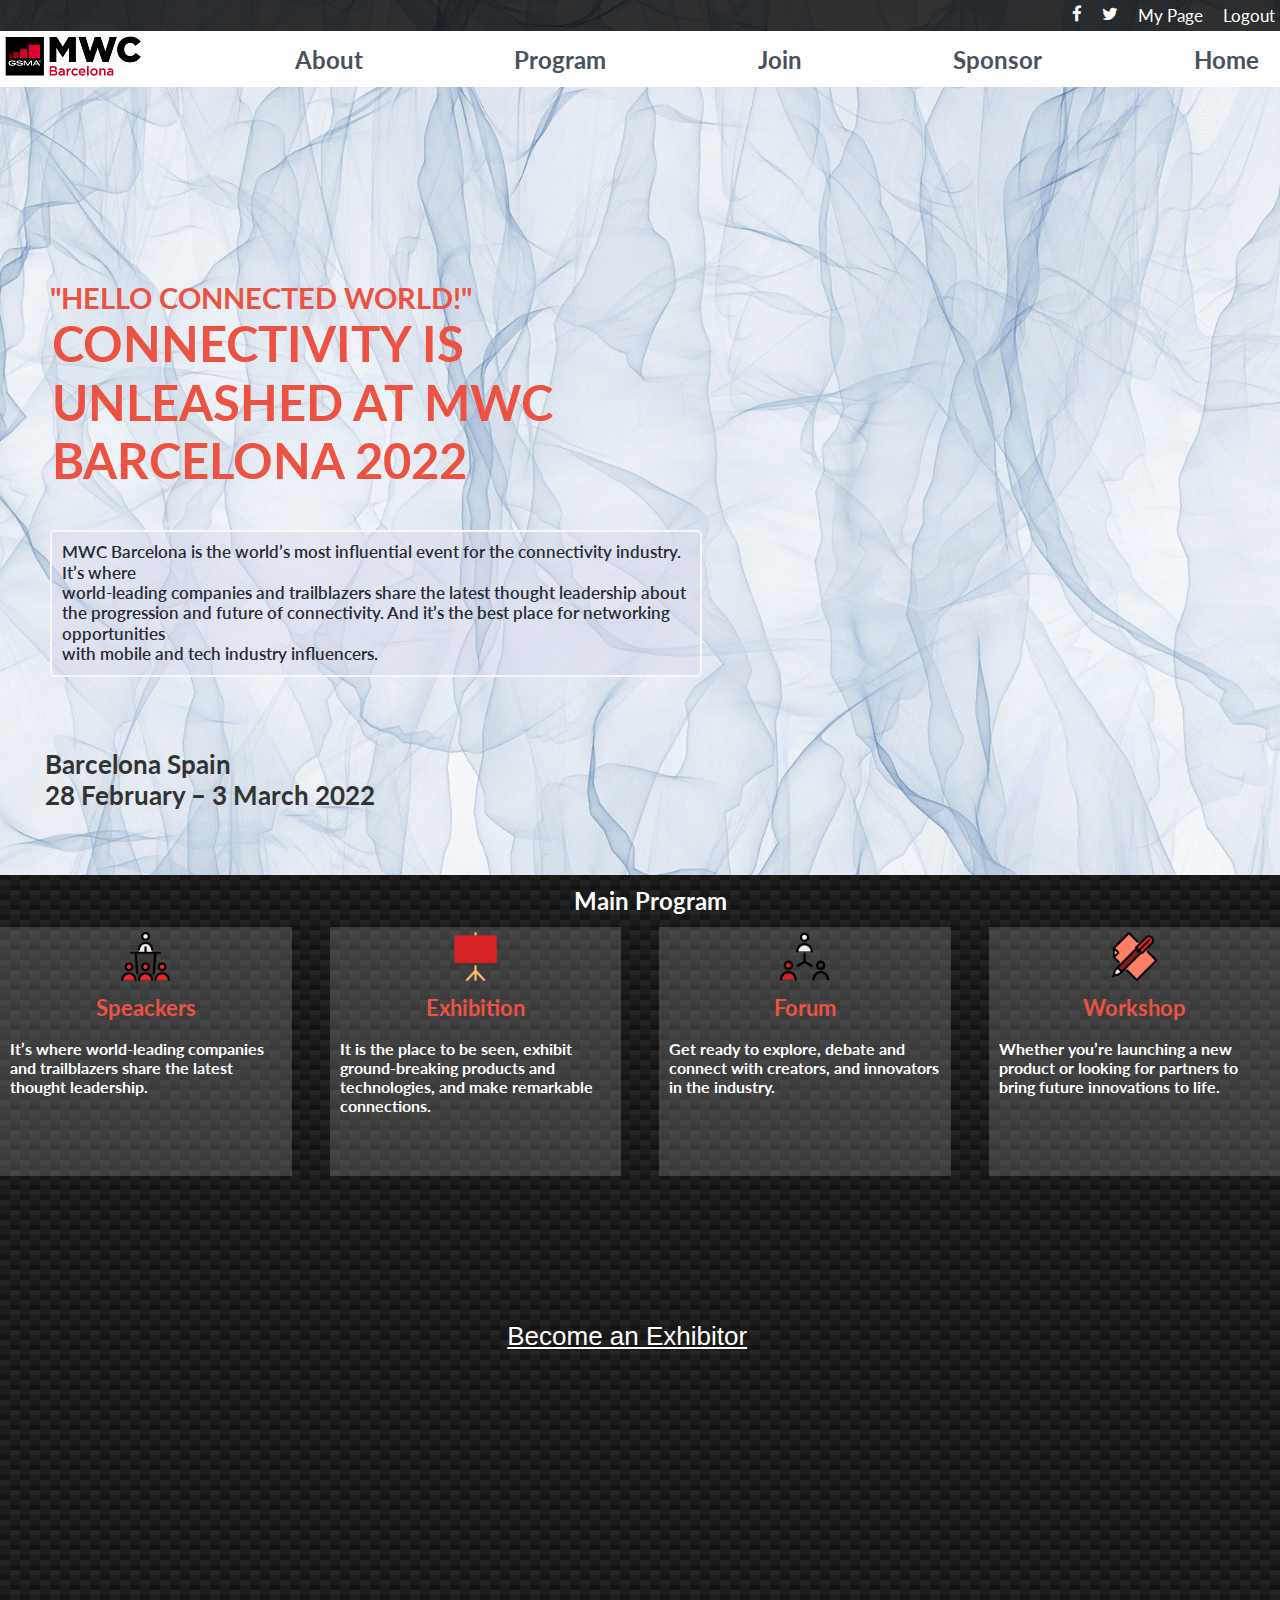
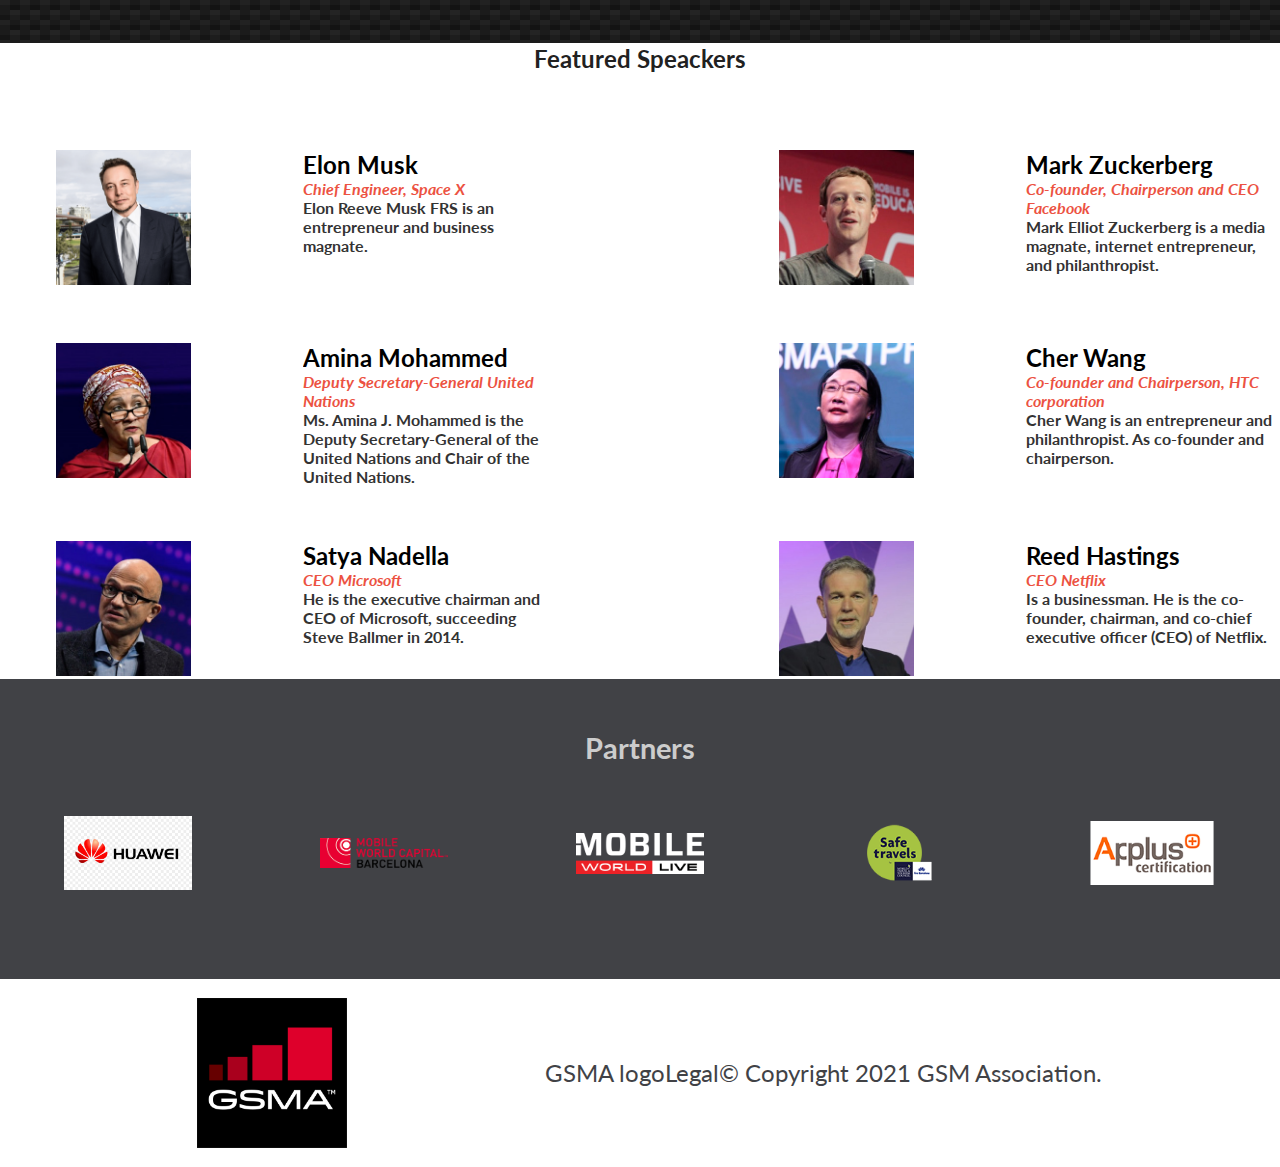
<file: index.html>
<!DOCTYPE html>
<html lang="en">

<head>
    <meta charset="UTF-8">
    <meta name="viewport" content="width=device-width, initial-scale=1.0">
    <meta http-equiv="X-UA-Compatible" content="ie=edge">
    <link rel="stylesheet" href="style.css">
    <link rel="stylesheet" href="https://cdnjs.cloudflare.com/ajax/libs/font-awesome/4.7.0/css/font-awesome.min.css">
    <title>MWC Barcelona</title>
</head>

<body>
    <header class="firstPage">
        <nav id="firstDesktopNav">
            <a href="#"><i class="fa fa-facebook" aria-hidden="true"></i></a>
            <a href="#"><i class="fa fa-twitter" aria-hidden="true"></i></a>
            <a href="https://github.com/algerina">My Page</a>
            <a href="#">Logout</a>
        </nav>
        <nav class="secondDesktopNav">
            <a href=""><img src="./img/logo4.png" alt=""></a>
            <a href="./about.html">About</a>
            <a href="#">Program</a>
            <a href="">Join</a>
            <a href="">Sponsor</a>
            <a href="./index.html">Home</a>
        </nav>
        <!--mobile navbar-->
        <section class="mobile-nav">
            <nav id="mobileSidebar" class="sidebar">
                <a href="javascript:void(0)" class="closebtn" id="close-btn">X</a>
                <a href="about.html">About</a>
                <a href="#">Program</a>
                <a href="#">Join</a>
                <a href="#">Sponsor</a>
                <a href="#">News</a>
            </nav>
            <div id="main">
                <button class="openbtn" id="open-btn">☰</button>
            </div>
        </section>
        <section class="firstSection">
            <div>
                <p class="hello">"HELLO CONNECTED WORLD!"</p>
                <h1>CONNECTIVITY IS UNLEASHED AT MWC BARCELONA 2022</h1>
                <p class="sectionText">MWC Barcelona is the world’s most influential event for the connectivity
                    industry. It’s where <br>
                    world-leading companies and trailblazers share the latest thought leadership about the
                    progression and future of connectivity. And it’s the best place for networking opportunities <br>
                    with mobile and tech industry influencers.</p>
                <h3>Barcelona Spain <br>
                    28 February – 3 March 2022</h3>
            </div>
        </section>
    </header>
    <section class="secondSection">
        <h2>Main Program</h2>
        <div class="mainContainer deskContainer">
            <div class="spaceSpeacker spacedesk">
                <img class="icon" src="./img/icon1.png" alt="speackersicon">
                <span class="programTitle">Speackers</span>
                <p class="programP">It’s where world-leading companies and trailblazers share the latest thought
                    leadership.
            </div>
            <div class="spaceSpeacker  spacedesk">
                <img class="icon" src="./img/exhibitionicon.png" alt="exhibitionicon">
                <span class="programTitle">Exhibition</span>
                <p class="programP"> It is the place to be seen, exhibit ground-breaking products and technologies,
                    and make remarkable connections.</p>
            </div>
            <div class="spaceSpeacker  spacedesk">
                <img class="icon" src="./img/forumicon.png" alt="">
                <span class="programTitle">Forum</span>
                <p class="programP">Get ready to explore, debate and connect with creators, and innovators in the
                    industry. </p>
            </div>
            <div class="spaceSpeacker  spacedesk">
                <img class="icon" src="./img/workshopicon.png" alt="">
                <span class="programTitle">Workshop</span>
                <p class="programP">Whether you’re launching a new product or looking for partners to bring future
                    innovations to life.</p>
            </div>
        </div>
        <button class="programbtn">Become an Exhibitor</button>
    </section>
    <section class="speackersPage">
        <div class="container">
            <div>
                <h2 class="featured">Featured Speackers</h2>
            </div>
            <div class="speackersContainer" id="speackersContainer"></div>
        </div>
    </section>
    <section class="partnersection">
        <h2 class="partnertext">Partners</h2>
        <div class="partners">
            <img class="partnericon" src="./img/sponsor1.jpg" alt="">
            <img class="partnericon" src="./img/logospnsor2.png" alt="">
            <img class="partnericon" src="./img/logosponsor4.png" alt="">
            <img class="partnericon" src="./img/logosponsor5.png" alt="">
            <img class="partnericon" src="./img/logosponsor6.png" alt="">
        </div>
    </section>
    <footer>
        <img src="./img/logo3.png" alt="">
        <p>GSMA logoLegal© Copyright 2021 GSM Association.</p>
    </footer>
    <script src="./script.js"></script>
</body>

</html>
</file>
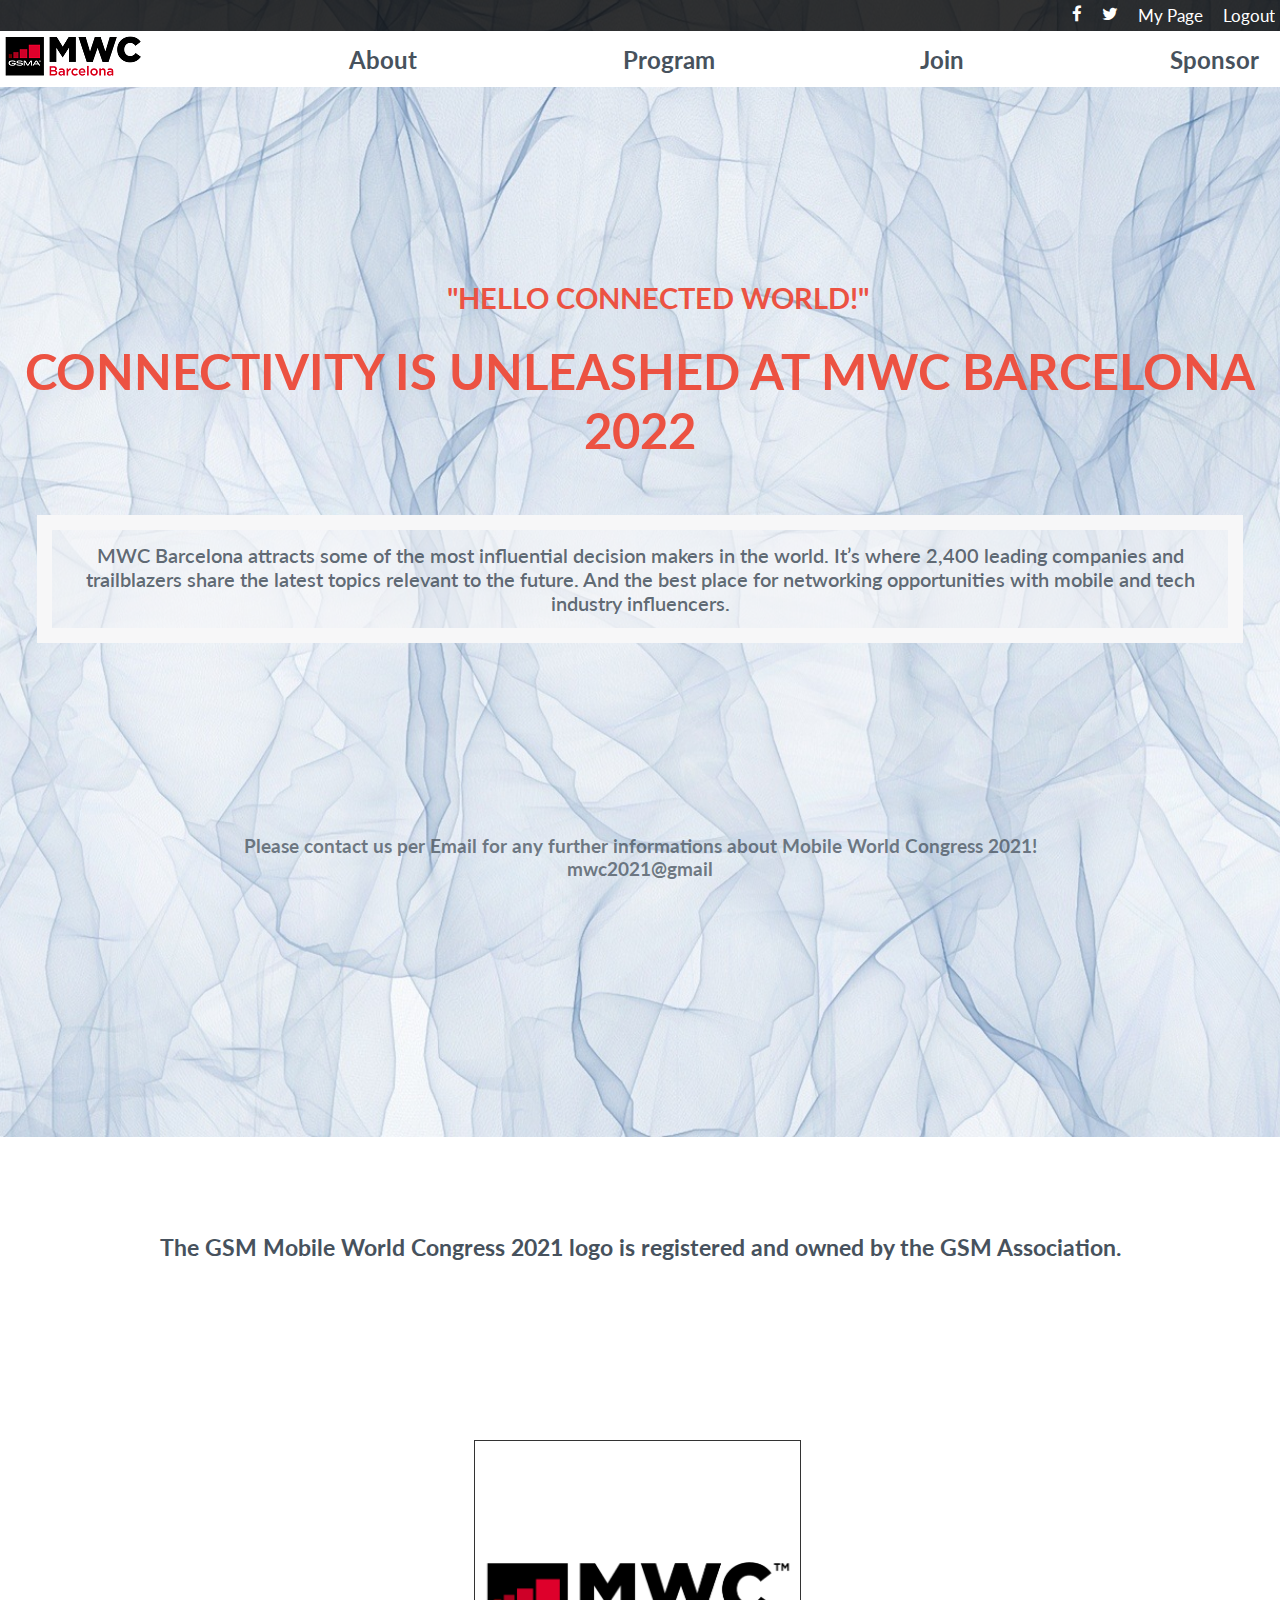
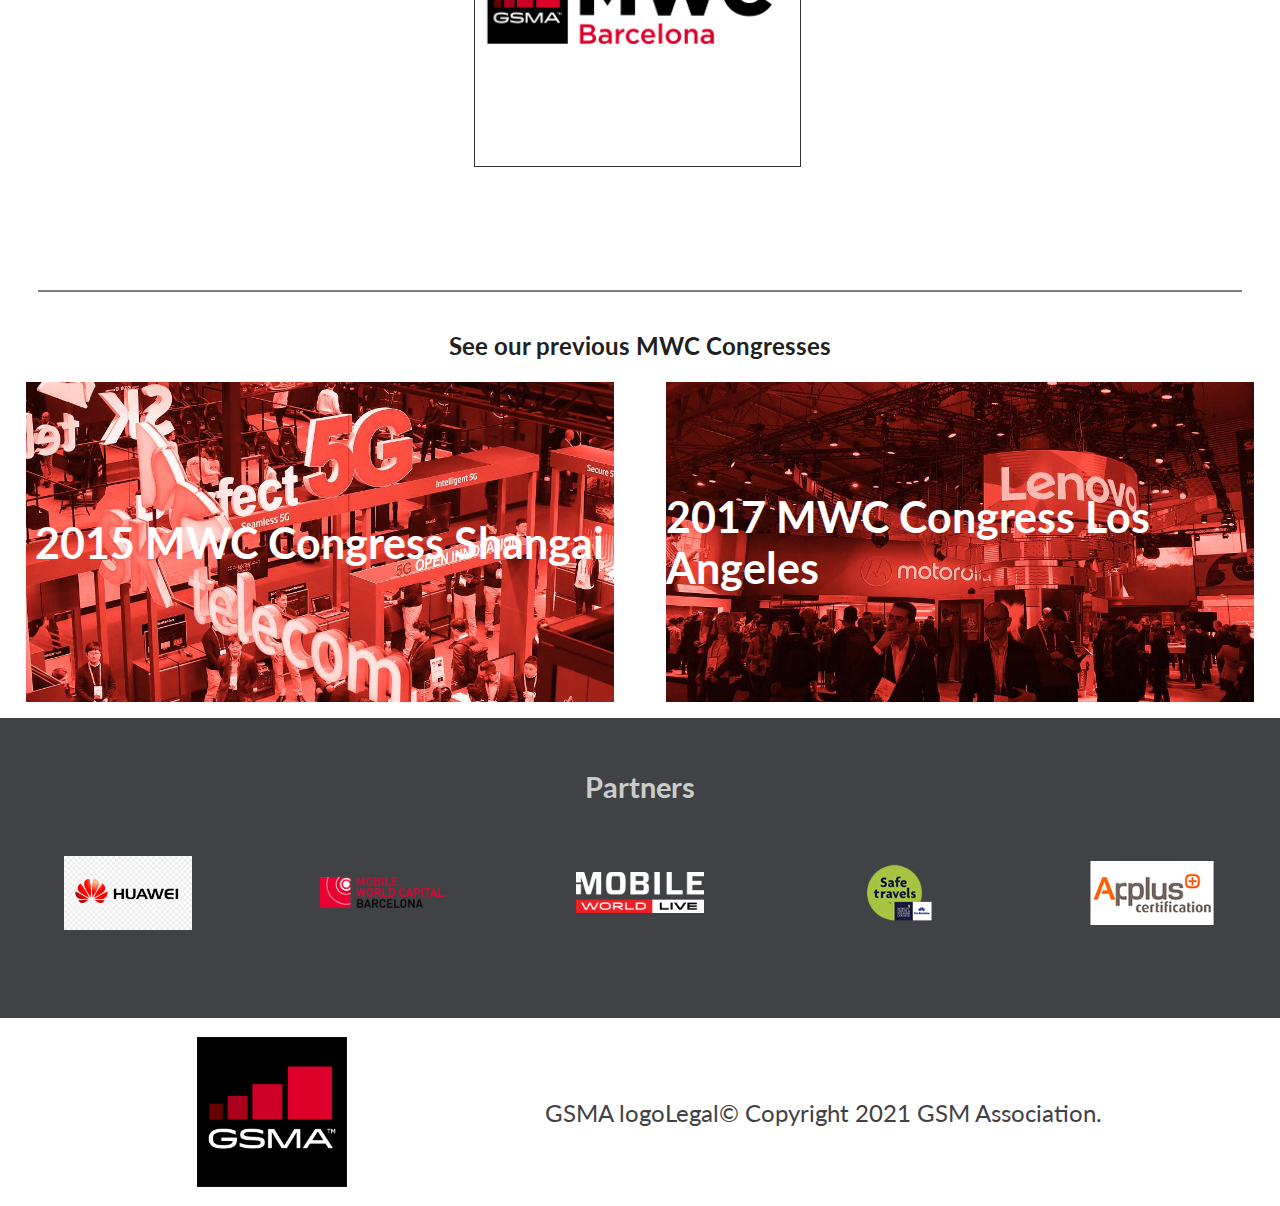
<file: about.html>
<!DOCTYPE html>
<html lang="en">

<head>
    <meta charset="UTF-8">
    <meta name="viewport" content="width=device-width, initial-scale=1.0">
    <meta http-equiv="X-UA-Compatible" content="ie=edge">
    <link rel="stylesheet" href="style.css">
    <link rel="stylesheet" href="https://cdnjs.cloudflare.com/ajax/libs/font-awesome/4.7.0/css/font-awesome.min.css">
    <title>MWC Barcelona About me</title>
</head>

<body>
    <header class="firstPage">
        <nav id="firstDesktopNav">
            <a href="#"><i class="fa fa-facebook" aria-hidden="true"></i></a>
            <a href="#"><i class="fa fa-twitter" aria-hidden="true"></i></a>
            <a href="https://github.com/algerina">My Page</a>
            <a href="#">Logout</a>
        </nav>
        <nav class="secondDesktopNav">
            <a href="./index.html"><img src="./img/logo4.png" alt=""></a>
            <a href="./about.html">About</a>
            <a href="#">Program</a>
            <a href="">Join</a>
            <a href="">Sponsor</a>
        </nav>
        <!--mobile navbar-->
        <section class="mobile-nav">
            <nav id="mobileSidebar" class="sidebar">
                <a href="javascript:void(0)" class="closebtn" onclick="closeNav()">X</a>
                <a href="#">About</a>
                <a href="#">Program</a>
                <a href="#">Join</a>
                <a href="#">Sponsor</a>
                <a href="./index.html">Home</a>
            </nav>
            <div id="main">
                <button class="openbtn" onclick="openNav()">☰</button>
            </div>
        </section>
        <section class="sectionOneAbout">
            <div>
                <p class="hello">"HELLO CONNECTED WORLD!"</p>
                <h1>CONNECTIVITY IS UNLEASHED AT MWC BARCELONA 2022</h1>
                <p class="sectionAbout">MWC Barcelona attracts some of the most influential decision makers in the
                    world.
                    It’s where 2,400 leading companies and trailblazers share the latest topics relevant to the future.
                    And the best place for networking opportunities with mobile and tech industry influencers.</p>
                <h4>Please contact us per Email for any further informations
                    about Mobile World Congress 2021! <br>
                    mwc2021@gmail
                </h4>
            </div>
        </section>
    </header>
    <section class="secondSectionAbout">
        <div class="logoSection">
            <h2 class="logofont">The GSM Mobile World Congress 2021 logo is registered and owned by the GSM Association.</h2>
            <img src="./img/logo2.png" alt="">
        </div>
    </section>
    <section class="speackersPage">
        <div class="container">
            <div>
                <h2 class="featured">See our previous MWC Congresses</h2>
            </div>
          <div class="previous">  
            <div class="about-img about-img-shangai">
                <p class="imgtext">2015 MWC Congress Shangai</p>
            </div>
            <div class="about-img about-img-paris">
                <p class="imgtext">2017 MWC Congress Los Angeles</p>
            </div>
        </div>
        </div>
    </section>
    <section class="partnersection">
        <h2 class="partnertext">Partners</h2>
        <div class="partners">
            <img class="partnericon" src="./img/sponsor1.jpg" alt="">
            <img class="partnericon" src="./img/logospnsor2.png" alt="">
            <img class="partnericon" src="./img/logosponsor4.png" alt="">
            <img class="partnericon" src="./img/logosponsor5.png" alt="">
            <img class="partnericon" src="./img/logosponsor6.png" alt="">
        </div>
    </section>
    <footer>
        <img src="./img/logo3.png" alt="">
        <p>GSMA logoLegal© Copyright 2021 GSM Association.</p>
    </footer>
    <script src="./script.js"></script>
</body>

</html>
</file>
<file: style.css>
@import url("https://fonts.googleapis.com/css2?family=Lato:ital,wght@0,300;0,700;0,900;1,100;1,300&display=swap");

* {
  margin: 0;
  padding: 0;
  overflow-x: hidden;
}

body {
  font-family: "Lato", sans-serif;
}

/* mobile navbar */
.sidebar {
  height: 100%;
  width: 0;
  position: fixed;
  z-index: 1;
  top: 0;
  left: 0;
  background-color: #111;
  overflow-x: hidden;
  transition: 0.5s;
  padding-top: 60px;
  font-family: "Lato", sans-serif;
  font-weight: bold;
}

.sidebar a {
  padding: 8px 8px 8px 32px;
  text-decoration: none;
  font-size: 25px;
  color: #818181;
  display: block;
  transition: 0.3s;
}

.sidebar a:hover {
  color: #f1f1f1;
}

.sidebar .closebtn {
  position: absolute;
  top: 0;
  right: 25px;
  font-size: 36px;
  margin-left: 50px;
}

.openbtn {
  width: 51px;
  font-size: 30px;
  cursor: pointer;
  background: none;
  padding: 3px 10px;
  border-radius: 3px;
}

.openbtn:hover {
  background-color: #444;
}

#main {
  transition: margin-left 0.5s;
  padding: 16px;
}

.firstPage {
  width: 100%;
  background-image: url(./img/17.jpg);
  background-position: center;
  background-size: cover;
  padding: 0 0 4rem;
}

.firstSection {
  color: #ec5242;
  font-size: 2.4rem;
  font-family: "Lato", sans-serif;
  position: relative;
  left: 0;
  line-height: 1.2;
  padding-top: 10rem;
  margin-left: 0;
  max-width: 45rem;
  font-weight: 600;
}

.hello {
  margin-top: 19px;
  margin-bottom: 19px;
  font-size: 29px;
  font-weight: bold;
  padding: 15px;
  margin-left: 35px;
}

.firstSection h1 {
  margin-top: -58px;
  text-align: left;
  font-size: 49px;
  font-weight: bold;
  padding: 22px;
  margin-left: 30px;
}

.firstSection h3 {
  font-size: 26px;
  color: #333;
  margin-left: 45px;
  margin-top: 10%;
  font-weight: bold;
}

.sectionText {
  color: #272a31;
  font-family: "Lato", sans-serif;
  font-size: 17px;
  background-color: hsl(240deg 36% 89% / 41%);
  margin: 18px;
  border: solid 2px white;
  border-color: hsl(240deg 7% 97%);
  margin-left: 50px;
  padding: 10px;
  border-radius: 5px;
}

.secondSection {
  background:

    linear-gradient(27deg, #151515 5px, transparent 5px) 0 5px,
    linear-gradient(207deg, #151515 5px, transparent 5px) 10px 0,
    linear-gradient(27deg, #222 5px, transparent 5px) 0 10px,
    linear-gradient(207deg, #222 5px, transparent 5px) 10px 5px,
    linear-gradient(90deg, #1b1b1b 10px, transparent 10px),
    linear-gradient(
      #1d1d1d 25%,
      #1a1a1a 25%,
      #1a1a1a 50%,
      transparent 50%,
      transparent 75%,
      #242424 75%,
      #242424
    );
  background-color: #131313;
  background-size: 20px 20px;
  height: 768px;
  color: white;
  font-family: "Lato", sans-serif;
}

.secondSection h2 {
  width: 100%;
  font-weight: bold;
  line-height: 2rem;
  text-align: center;
  padding: 10px;
}

.programbtn {
  background-color: hsl(0deg 0% 13% / 0%);
  color: white;
  width: 42%;
  height: 74px;
  margin-left: 28%;
  margin-top: 79px;
  font-size: 26px;
  border: none;
  text-decoration: underline;
}

.programTitle {
  color: #ec5242;
  font-weight: bold;
  font-size: 140%;
  padding: 8px;
}

.mainContainer {
  display: flex;
  flex-direction: column;
  align-items: center;
}

.spaceSpeacker {
  width: 90%;
  background-color: rgba(211, 211, 211, 0.2);
  display: flex;
  flex-direction: row;
  align-items: normal;
  margin-bottom: 20px;
  height: 85px;
}

.spaceSpeacker p {
  margin: 10px;
  font-weight: bold;
}

.icon {
  width: 49px;
  padding: 5px;
}

.speackerimg {
  width: 135px;
}

.speackerAbout {
  font-style: normal;
  color: #333;
}

.speackersContainer {
  display: flex;
  flex-wrap: wrap;
  gap: 13%;
}

.speacker {
  display: flex;
  justify-content: center;
  align-content: center;
  gap: 4px;
  flex: 0 1 80%;
}

.speacker h4 {
  color: #ec5242;
  font-style: italic;
}

.featured {
  width: 100%;
  font-weight: bold;
  line-height: 2rem;
  text-align: center;
  padding: -2px;
  padding-top: -17px;
  color: hsl(0deg 0% 13%);
  margin-bottom: 20px;
  margin-top: 0;
}

.musk {
  width: 35rem;
}

button:hover {
  cursor: pointer;
}

.container {
  font-family: "Lato", sans-serif;
  font-weight: bold;
}

/* About me */
.sectionOneAbout {
  color: #ec5242;
  font-family: "Lato", sans-serif;
  position: relative;
  line-height: 1.2;
  padding-top: 10rem;
  font-weight: 600;
  text-align: center;
}

.sectionAbout {
  color: rgb(71 82 93 / 87%);
  font-family: "Lato", sans-serif;
  font-size: 20px;
  background-color: hsl(240deg 7% 97% / 61%);
  margin: 37px;
  border: solid 15px white;
  border-color: hsl(240deg 7% 97%);
  padding: 13px;
}

.sectionOneAbout h4 {
  font-size: 19px;
  color: #47525dc2;
  margin: 15%;
  text-align: center;
}

.sectionOneAbout h1 {
  margin-top: -27px;
  text-align: center;
  font-size: 49px;
  font-weight: bold;
  padding: 19px;
}

.secondSectionAbout {
  color: #47525d;
  font-family: "Lato", sans-serif;
  text-align: center;
  margin: 3%;
}

footer img {
  width: 12%;
  padding: 17px;
}

.secondSectionAbout img {
  width: 27%;
  margin: 10%;
  border: solid #333 1px;
  margin-left: 116px;
}

.logoSection {
  border-block-end: 2px solid grey;
}

.logofont {
  font-size: 23px;
  margin: 58px;
}

.about-img {
  background-repeat: no-repeat;
  background-size: cover;
  background-position: center;
  display: flex;
  justify-content: center;
  align-items: center;
  width: 46%;
  height: 20rem;
  margin: 0 auto 1rem;
}

.about-img-shangai {
  background-image: url(./img/about1tint.jpg);
}

.about-img-paris {
  background-image: url(./img/about2tint.jpg);
}

.imgtext {
  font-size: 43px;
  color: white;
  font-family: "Lato", sans-serif;
}

.partners {
  display: flex;
  flex-direction: row;
  justify-content: space-around;
  align-items: center;
}

.partnericon {
  width: 10%;
  height: 10%;
  justify-content: space-between;
}

.partnertext {
  font-family: "Lato", sans-serif;
  font-size: 182%;
  margin: 4%;
  text-align: center;
  padding: -16px;
  color: #ccc;
}

.partnersection {
  background-color: #414246;
  height: 300px;
}

footer {
  background-color: white;
  width: 100%;
  display: flex;
  flex-direction: row;
  align-content: center;
  align-items: center;
  font-size: x-large;
  justify-content: space-evenly;
  color: #414246;
}

#firstDesktopNav {
  display: none;
}

.secondDesktopNav {
  display: none;
}

.deskexhib {
  display: none;
}

.speackerImg {
  width: 100%;
}

@media (min-width: 768px) {
  #firstDesktopNav {
    display: flex;
    background-color: rgb(0 0 0 / 80%);
    text-decoration: none;
    justify-content: flex-end;
    gap: 20px;
    font-size: x-large;
    padding: 5px;
  }

  .secondDesktopNav a {
    color: #47525d;
    text-decoration: none;
    font-weight: bold;
    margin-right: 16px;
    padding: 5px;
  }

  #firstDesktopNav a {
    color: white;
    text-decoration: none;
    font-size: 17px;
  }

  .secondDesktopNav {
    display: flex;
    background-color: white;
    text-decoration: none;
    color: black;
    font-size: x-large;
    justify-content: space-between;
    align-items: center;
  }

  .deskContainer {
    display: flex;
    flex-direction: row;
    gap: 38px;
  }

  .spacedesk {
    width: 90%;
    background-color: rgba(211, 211, 211, 0.2);
    display: flex;
    flex-direction: column;
    align-items: center;
    margin-bottom: 45px;
    height: 249px;
  }

  .speacker {
    flex: 1 1 21%;
    display: flex;
    justify-content: center;
    align-content: center;
    gap: 20px;
    padding-top: 55px;
    padding-right: -21px;
    padding-left: 56px;
  }

  .mobile-nav {
    display: none;
  }

  .previous {
    display: flex;
  }
}
</file>
